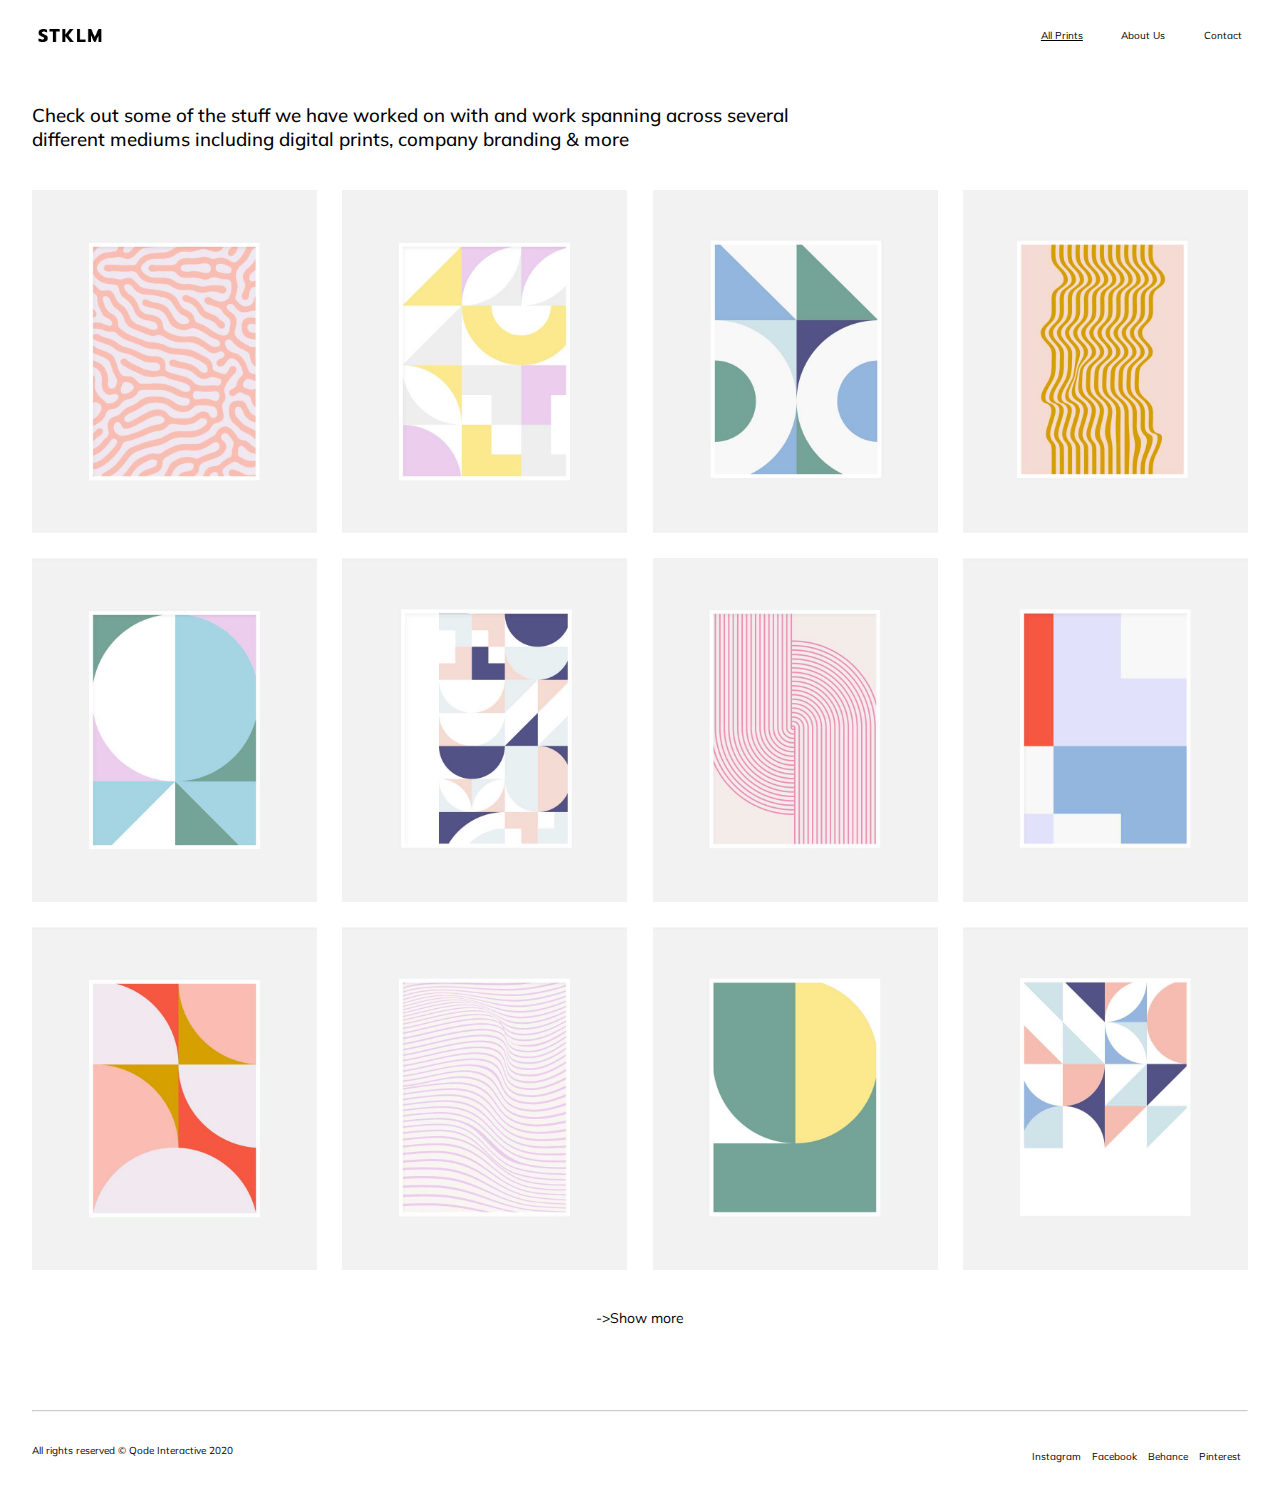
<file: indexSUIT.html>
<!DOCTYPE html>
<html lang="en">

<head>
    <meta charset="UTF-8">
    <meta name="viewport" content="width=device-width, initial-scale=1.0">
    <link rel="stylesheet" href="styleSUIT.css">
    <link rel="preconnect" href="https://fonts.googleapis.com">
    <title>SUIT</title>
</head>

<body>
    <header class="Header">
        <a href="#" class="Header-logo">
            <img src="./RECURSOS__SUIT/logo.png" alt="logo">
        </a>
        <nav class="Header-menu">
            <a class="Header-item isSelected" href="#">All Prints</a>
            <a class="Header-item" href="#">About Us</a>
            <a class="Header-item" href="#">Contact</a>
        </nav>
    </header>

    <main class="Main">

        <h3 class="Main-text">Check out some of the stuff we have worked on with and work spanning across
            several<br>different mediums including digital prints, company branding & more</h3>

        <div class="Main-mosaic">
            <img class="Main-img" src="./RECURSOS__SUIT/print-port-1.jpg" alt="foto1">
            <img class="Main-img" src="./RECURSOS__SUIT/print-port-2.jpg" alt="foto2">
            <img class="Main-img" src="./RECURSOS__SUIT/print-port-3.jpg" alt="foto3">
            <img class="Main-img" src="./RECURSOS__SUIT/print-port-4.jpg" alt="foto4">
            <img class="Main-img" src="./RECURSOS__SUIT/print-port-5-1.jpg" alt="foto5">
            <img class="Main-img" src="./RECURSOS__SUIT/print-port-6.jpg" alt="foto6">
            <img class="Main-img" src="./RECURSOS__SUIT/print-port-13.jpg" alt="foto7">
            <img class="Main-img" src="./RECURSOS__SUIT/print-port-8.jpg" alt="foto8">
            <img class="Main-img" src="./RECURSOS__SUIT/print-port-9.jpg" alt="foto9">
            <img class="Main-img" src="./RECURSOS__SUIT/print-port-10.jpg" alt="foto10">
            <img class="Main-img" src="./RECURSOS__SUIT/print-port-11.jpg" alt="foto11">
            <img class="Main-img" src="./RECURSOS__SUIT/print-port-12.jpg" alt="foto12">
        </div>

        <div class="Main-info">
            <a href="#">->Show more</a>
        </div>
    </main>

    <hr class="Line">

    <footer class="Footer">
        <p class="Footer-text">All rights reserved &copy; Qode Interactive 2020</p>
        <div>
            <a class="Footer-item" href="#">Instagram</a>
            <a class="Footer-item" href="#">Facebook</a>
            <a class="Footer-item" href="#">Behance</a>
            <a class="Footer-item" href="#">Pinterest</a>
        </div>
    </footer>
</body>

</html>
</file>
<file: styleSUIT.css>
@import url('https://fonts.googleapis.com/css2?family=Audiowide&family=Hanalei+Fill&family=Montserrat:ital,wght@0,100..900;1,100..900&family=Mulish:ital,wght@0,200..1000;1,200..1000&family=Open+Sans:ital,wght@0,300..800;1,300..800&display=swap');

* {
    margin: 0;
    padding: 0;
    box-sizing: border-box;
    font-family: "Mulish";
}

.Header {
    display: flex;
    padding: 2% 3% 2% 3%;
    justify-content: space-between;
    align-items: center;
}

.Header-logo {
    width: 5vw;
}

.Header-logo img {
    width: 100%;
}

.Header-menu {
    display: flex;
    justify-content: space-around;
    gap: 3vw;
}

.Header-item {
    text-decoration: none;
    font-size: 10px;
    color: black;
}

.isSelected {
    text-decoration: underline;
    font-size: 10px;
    color: black;
}

/* FOTOS */

.Main {
    padding: 2.5%;
    display: flex;
    flex-direction: column;
}

.Main-text {
    font-weight: 500;
    margin-bottom: 3vw;
}

.Main-mosaic {
    display: grid;
    grid-template-columns: repeat(4, 1fr);
    grid-template-rows: repeat(3, 1fr);
    gap: 2vw;
    width: 100%;
}

.Main-img {
    width: 100%;
    height: 100%;
    object-fit: cover;
    overflow: hidden;
}

/* INFO SHOW MORE */

.Main-info {
    display: flex;
    align-self: center;
    margin: 3vw 0 4vw 0;
}

.Main-info a {
    text-decoration: none;
    color: black;
    font-size: 14px;
}

/* FOOTER */

.Line {
    opacity: 50%;
    margin: 0 2.5% 0 2.5%;
}

.Footer {
    padding: 2.5%;
    display: flex;
    justify-content: space-between;
    text-align: center;
}

.Footer-text {
    font-size: 10px;
}

.Footer-item {
    font-size: 10px;
    margin-right: 7px;
    text-decoration: none;
    color: black;
}
</file>
